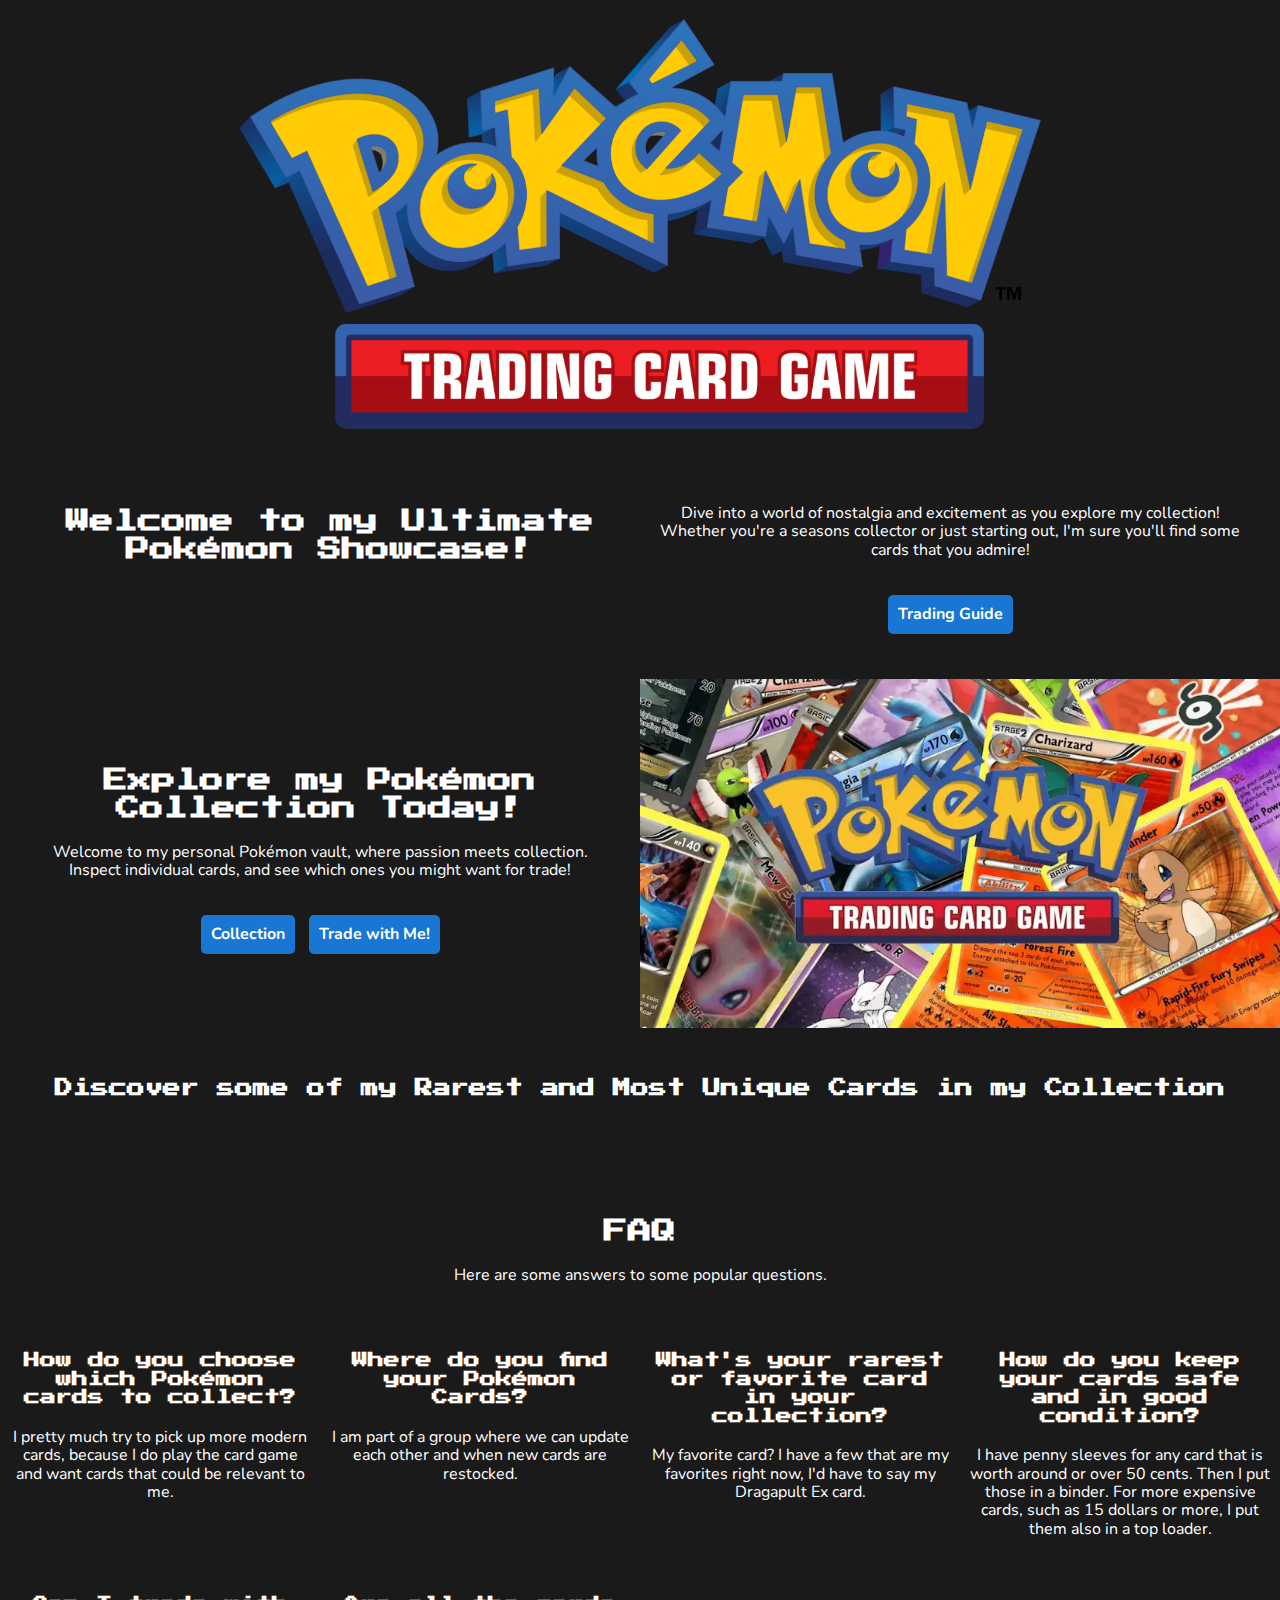
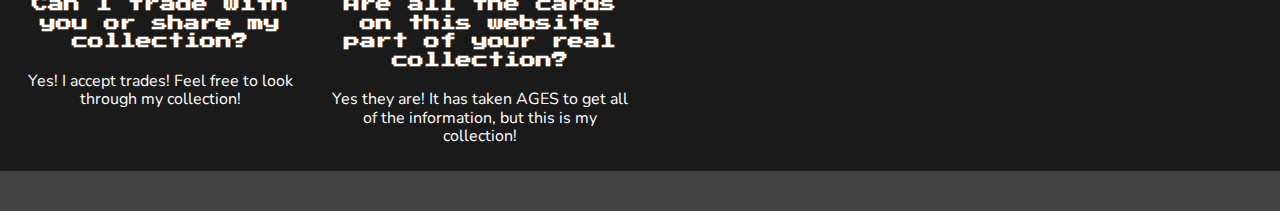
<file: index.html>
<!DOCTYPE html>
<html lang="en">
<head>
    <meta charset="UTF-8">
    <meta name="viewport" content="width=device-width, initial-scale=1.0">
    <meta name="author" content="Keith Eberhard">
    <meta name="description" content="Explore Keith's Pokemon card collection, featuring rare cards, trading opportunities, and a comprehensive trading guide for Pokemon TCG enthusiasts.">
    <script type="module" src="scripts/homepage.js"></script>
    <title>Pokemon Card Collection | Home | Keith Eberhard</title>
    <link rel="stylesheet" href="styles/normalize.css">
    <link rel="stylesheet" href="styles/small.css">
    <link rel="stylesheet" href="styles/larger.css">
    <link rel="preconnect" href="https://fonts.googleapis.com">
    <link rel="preconnect" href="https://fonts.gstatic.com" crossorigin>
    <link href="https://fonts.googleapis.com/css2?family=Nunito:ital,wght@0,200..1000;1,200..1000&family=Press+Start+2P&display=swap" rel="stylesheet">
    <link rel="icon" href="favicon.ico">
    <meta property="og:title" content="Pokemon Card Collection | Home | Keith Eberhard">
    <meta property="og:type" content="website">
    <meta property="og:image" content="https://stratoverus.github.io/pokecards/images/pokemon.webp">
    <meta property="og:url" content="https://stratoverus.github.io/pokecards/index.html">
</head>
<body>
    <header id="start-header">
    </header>
    <main>
        <img src="images/pokemontcg.png" alt="Pokemon TCG" class="hero">
        <div class="hero-text">
            <div>
                <h2>Welcome to my Ultimate Pokémon Showcase!</h2>
            </div>
            <div>
                <p>Dive into a world of nostalgia and excitement as you explore my collection! Whether you're a seasons collector or just starting out, I'm sure you'll find some cards that you admire!</p>
                <a href="trading-guide.html" class="button">Trading Guide</a>
            </div>
        </div>
        <div class="explore-text">
            <div class="explore-details">
                <h2>Explore my Pokémon Collection Today!</h2>
                <p>Welcome to my personal Pokémon vault, where passion meets collection. Inspect individual cards, and see which ones you might want for trade!</p>
                <a href="collection.html" class="button">Collection</a>
                <a href="trade.html" class="button">Trade with Me!</a>
            </div>
            <img src="images/pokemon.webp" alt="More Pokemon TCG">
        </div>
        <div>
            <h2 class="gallery-heading">Discover some of my Rarest and Most Unique Cards in my Collection</h2>
            <div class="homepage-gallery">
                <!--Will display cards here, and will use modal's.-->

                <!--Modal will be here-->
                <div id="card-modal" class="modal">
                    <div class="modal-content">
                        <span class="close">&times;</span>
                        <div class="modal-image">
                            <img id="modal-img" src="images/Pokemon-TCG-Back.webp" alt="Card Image">
                        </div>
                        <div class="modal-details">
                            <h3 id="modal-title"></h3>
                            <p><strong>Set:</strong> <span id="modal-set"></span></p>
                            <p><strong>Rarity:</strong> <span id="modal-rarity"></span></p>
                            <p><strong>Variant:</strong> <span id="modal-variant"></span></p>
                            <p><strong>Quantity:</strong> <span id="modal-quantity"></span></p>
                            <p><strong>Price:</strong> <span id="modal-price"></span></p>
                        </div>
                    </div>
                </div>
            </div>
        </div>
        <div>
            <div class="faq-head">
                <h2>FAQ</h2>
                <p>Here are some answers to some popular questions.</p>
            </div>
            <div class="faq">
                <div class="faq-item">
                    <h4>How do you choose which Pokémon cards to collect?</h4>
                    <p>I pretty much try to pick up more modern cards, because I do play the card game and want cards that could be relevant to me.</p>
                </div>
                <div class="faq-item">
                    <h4>Where do you find your Pokémon Cards?</h4>
                    <p>I am part of a group where we can update each other and when new cards are restocked.</p>
                </div>
                <div class="faq-item">
                    <h4>What's your rarest or favorite card in your collection?</h4>
                    <p>My favorite card? I have a few that are my favorites right now, I'd have to say my Dragapult Ex card.</p>
                </div>
                <div class="faq-item">
                    <h4>How do you keep your cards safe and in good condition?</h4>
                    <p>I have penny sleeves for any card that is worth around or over 50 cents. Then I put those in a binder. For more expensive cards, such as 15 dollars or more, I put them also in a top loader.</p>
                </div>
                <div class="faq-item">
                    <h4>Can I trade with you or share my collection?</h4>
                    <p>Yes! I accept trades! Feel free to look through my collection!</p>
                </div>
                <div class="faq-item">
                    <h4>Are all the cards on this website part of your real collection?</h4>
                    <p>Yes they are! It has taken AGES to get all of the information, but this is my collection!</p>
                </div>
            </div>
        </div>
    </main>
    <footer id="end-footer">
    </footer>
</body>
</html>
</file>
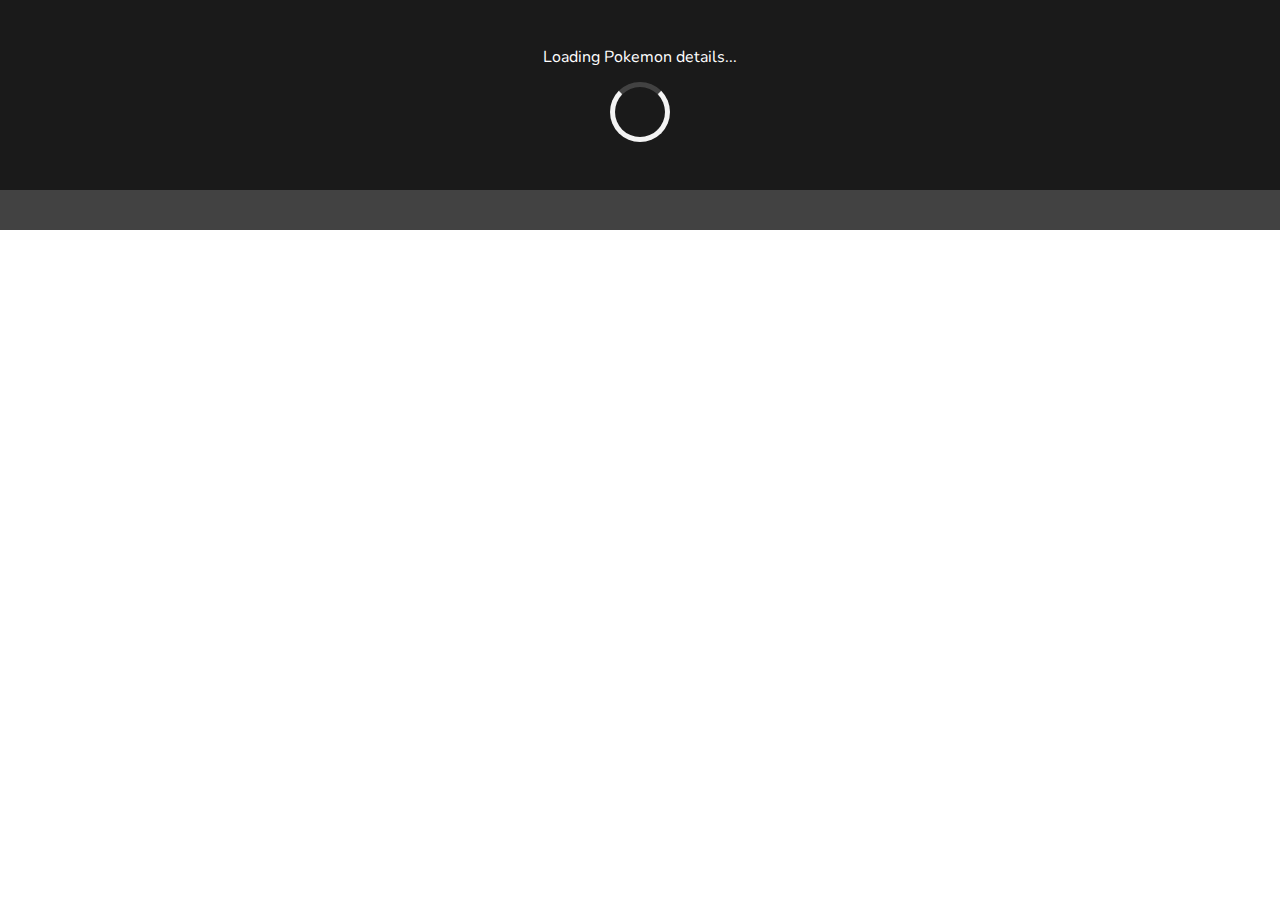
<file: pokemon/index.html>
<!DOCTYPE html>
<html lang="en">
<head>
    <meta charset="UTF-8">
    <meta name="viewport" content="width=device-width, initial-scale=1.0">
    <meta name="author" content="Keith Eberhard">
    <meta name="description" content="">
    <script src="../scripts/individualPokemon.js" type="module"></script>
    <title>Pokemon Card Collection | Pokemon Details | Keith Eberhard</title>
    <link rel="stylesheet" href="../styles/normalize.css">
    <link rel="stylesheet" href="../styles/small.css">
    <link rel="stylesheet" href="../styles/larger.css">
    <link rel="preconnect" href="https://fonts.googleapis.com">
    <link rel="preconnect" href="https://fonts.gstatic.com" crossorigin>
    <link href="https://fonts.googleapis.com/css2?family=Nunito:ital,wght@0,200..1000;1,200..1000&family=Press+Start+2P&display=swap" rel="stylesheet">
    <link rel="icon" href="../favicon.ico">
    <meta property="og:title" content="Pokemon Card Collection | Pokemon Details | Keith Eberhard">
    <meta property="og:type" content="website">
    <meta property="og:image" content="https://stratoverus.github.io/pokecards/images/pokemon.webp">
    <meta property="og:url" content="https://stratoverus.github.io/pokecards/pokemon.html">
</head>
<body>
    <header id="start-header">
    </header>
    <div id="card-modal" class="modal" style="display:none;">
        <div class="modal-content">
            <span class="close">&times;</span>
            <div class="modal-image">
                <img id="modal-img" src="../images/Pokemon-TCG-Back.webp" alt="Card Image">
            </div>
        </div>
    </div>
    <main>
        <section class="pokemon-template">
            <div id="loading-state">
                <p>Loading Pokemon details...</p>
                <div class="loading-spinner"></div>
            </div>
            <div id="error-state" style="display: none;">
                <h2>Pokemon Not Found</h2>
                <p>Sorry, we couldn't find the Pokemon you're looking for.</p>
                <a href="../pokemon.html" class="button">Return to Pokemon List</a>
            </div>
        </section>
    </main>
    <footer id="end-footer">
    </footer>
</body>
</html>
</file>
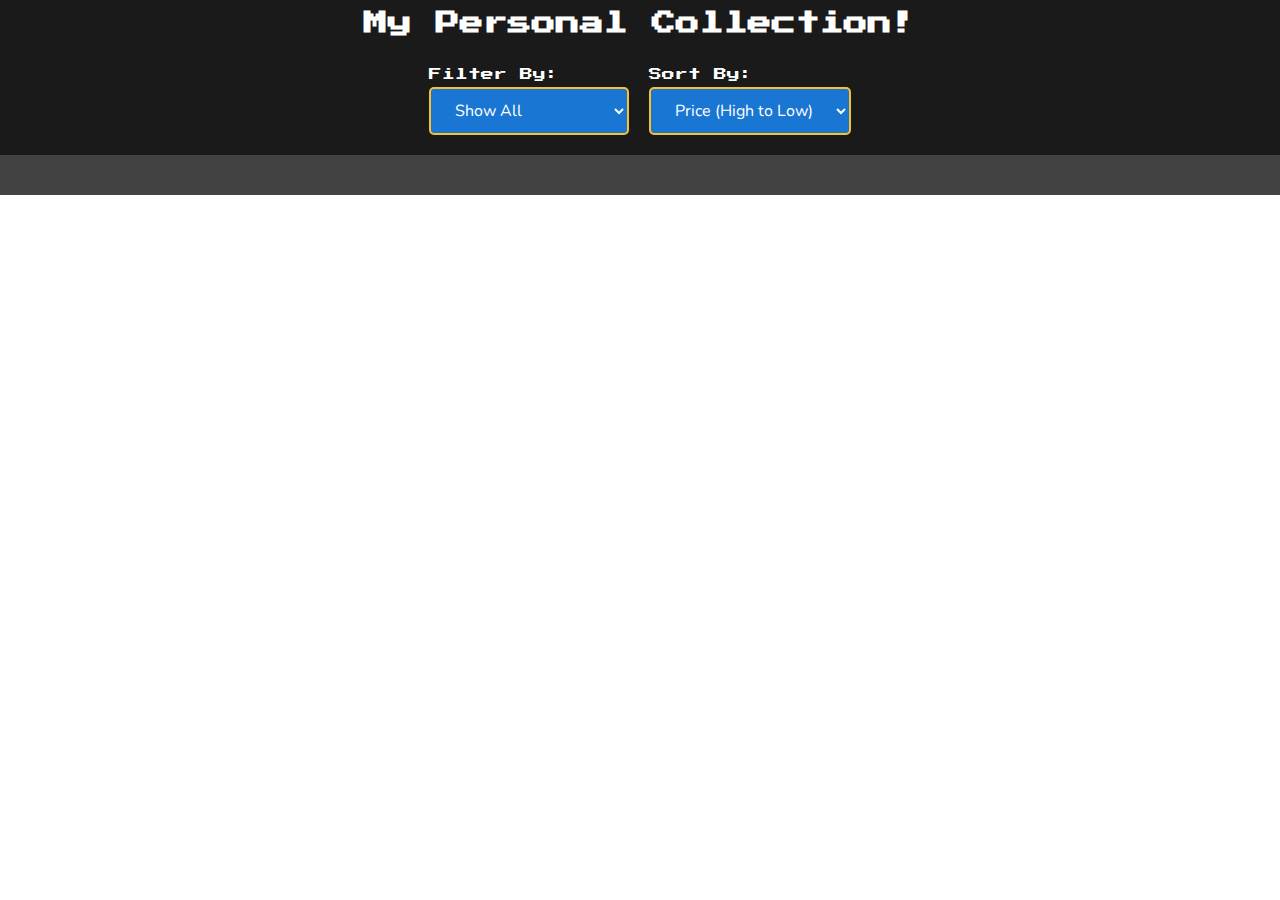
<file: collection.html>
<!DOCTYPE html>
<html lang="en">
<head>
    <meta charset="UTF-8">
    <meta name="viewport" content="width=device-width, initial-scale=1.0">
    <meta name="author" content="Keith Eberhard">
    <meta name="description" content="Browse through Keith's extensive Pokemon card collection. View card details, rarities, and find potential trading opportunities.">
    <script type="module" src="scripts/collection.js"></script>
    <title>Pokemon Card Collection | My Collection | Keith Eberhard</title>
    <link rel="stylesheet" href="styles/normalize.css">
    <link rel="stylesheet" href="styles/small.css">
    <link rel="stylesheet" href="styles/larger.css">
    <link rel="preconnect" href="https://fonts.googleapis.com">
    <link rel="preconnect" href="https://fonts.gstatic.com" crossorigin>
    <link href="https://fonts.googleapis.com/css2?family=Nunito:ital,wght@0,200..1000;1,200..1000&family=Press+Start+2P&display=swap" rel="stylesheet">
    <link rel="icon" href="favicon.ico">
    <meta property="og:title" content="Pokemon Card Collection | My Collection | Keith Eberhard">
    <meta property="og:type" content="website">
    <meta property="og:image" content="https://stratoverus.github.io/pokecards/images/pokemon.webp">
    <meta property="og:url" content="https://stratoverus.github.io/pokecards/collection.html">
</head>
<body>
    <header id="start-header">
    </header>
    <main>
        <h1 class="collection-heading">My Personal Collection!</h1>
        <section class="filter-controls">
            <div class="filter-group">
                <label for="filterSelect">Filter By:</label>
                <select id="filterSelect" class="filter-dropdown">
                    <option value="all">Show All</option>
                    <option value="duplicates">Show Duplicates</option>
                    <option value="expensive">Over $5</option>
                </select>
            </div>
            <div class="filter-group">
                <label for="sortSelect">Sort By:</label>
                <select id="sortSelect" class="filter-dropdown">
                    <option value="price-high">Price (High to Low)</option>
                    <option value="price-low">Price (Low to High)</option>
                    <option value="set-name">Set Name (A-Z)</option>
                    <option value="name">Card Name (A-Z)</option>
                </select>
            </div>
        </section>
        <div class="collection-gallery">
            <!-- Cards will be loaded here -->
        </div>
        <div id="card-modal" class="modal">
            <div class="modal-content">
                <span class="close">&times;</span>
                <div class="modal-image">
                    <img id="modal-img" src="images/Pokemon-TCG-Back.webp" alt="Card Image">
                </div>
                <div class="modal-details">
                    <h3 id="modal-title"></h3>
                    <p><strong>Set:</strong> <span id="modal-set"></span></p>
                    <p><strong>Rarity:</strong> <span id="modal-rarity"></span></p>
                    <p><strong>Variant:</strong> <span id="modal-variant"></span></p>
                    <p><strong>Quantity:</strong> <span id="modal-quantity"></span></p>
                    <p><strong>Price:</strong> <span id="modal-price"></span></p>
                </div>
            </div>
        </div>
    </main>
    <footer id="end-footer">
    </footer>
</body>
</html>
</file>
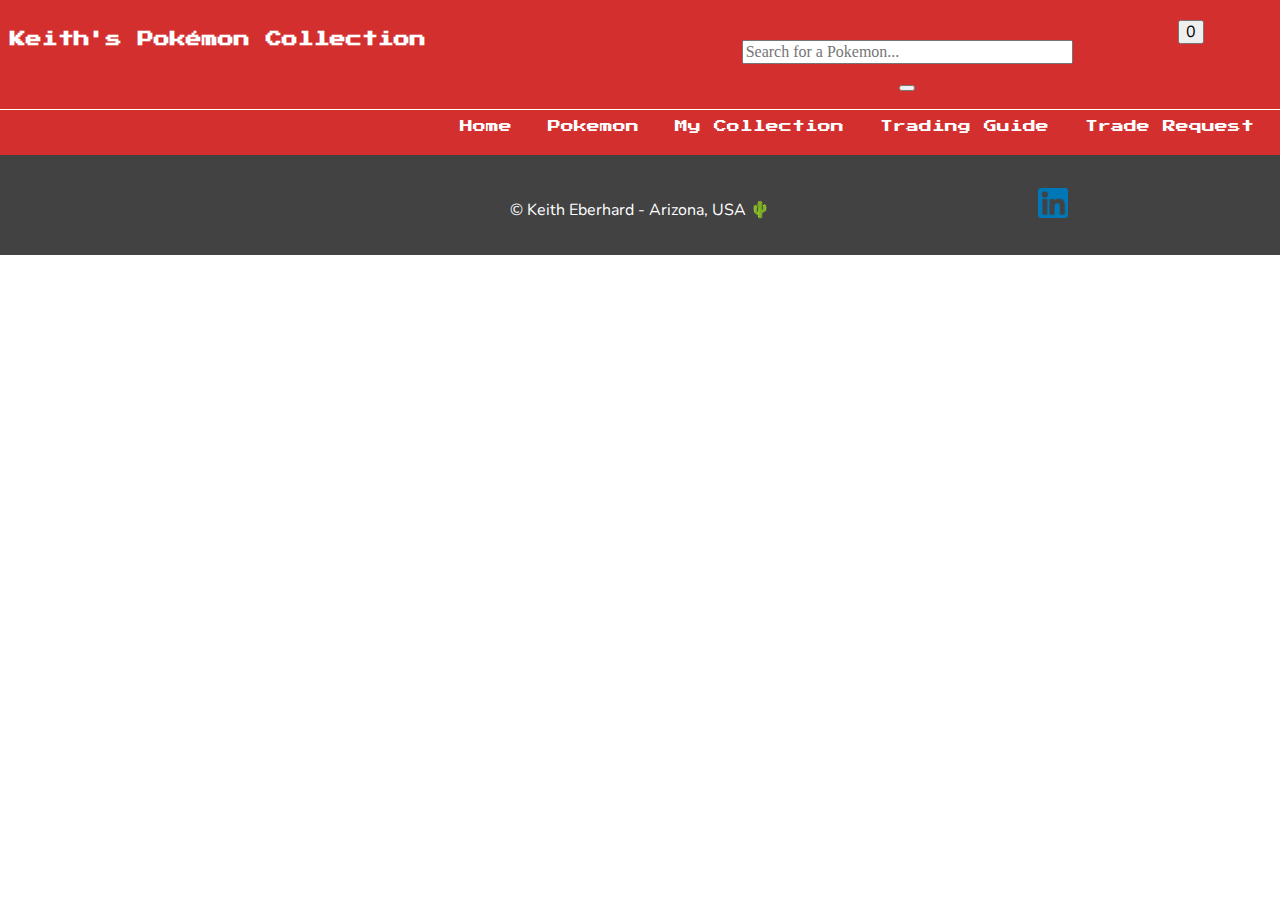
<file: pokemon.html>
<!DOCTYPE html>
<html lang="en">
<head>
    <meta charset="UTF-8">
    <meta name="viewport" content="width=device-width, initial-scale=1.0">
    <meta name="author" content="Keith Eberhard">
    <meta name="description" content="Details about specific Pokemon cards in Keith's collection. View card information, stats, and trading availability.">
    <script src="scripts/pokemonPage.js" type="module"></script>
    <title>Pokemon Card Collection | Card Details | Keith Eberhard</title>
    <link rel="stylesheet" href="styles/normalize.css">
    <link rel="stylesheet" href="styles/small.css">
    <link rel="stylesheet" href="styles/larger.css">
    <link rel="preconnect" href="https://fonts.googleapis.com">
    <link rel="preconnect" href="https://fonts.gstatic.com" crossorigin>
    <link href="https://fonts.googleapis.com/css2?family=Nunito:ital,wght@0,200..1000;1,200..1000&family=Press+Start+2P&display=swap" rel="stylesheet">
    <link rel="icon" href="favicon.ico">
    <meta property="og:title" content="Pokemon Card Collection | Card Details | Keith Eberhard">
    <meta property="og:type" content="website">
    <meta property="og:image" content="https://stratoverus.github.io/pokecards/images/pokemon.webp">
    <meta property="og:url" content="https://stratoverus.github.io/pokecards/pokemon.html">
</head>
<body>
    <header id="start-header">
    </header>
    <main>

    </main>
    <footer id="end-footer">
    </footer>
</body>
</html>
</file>
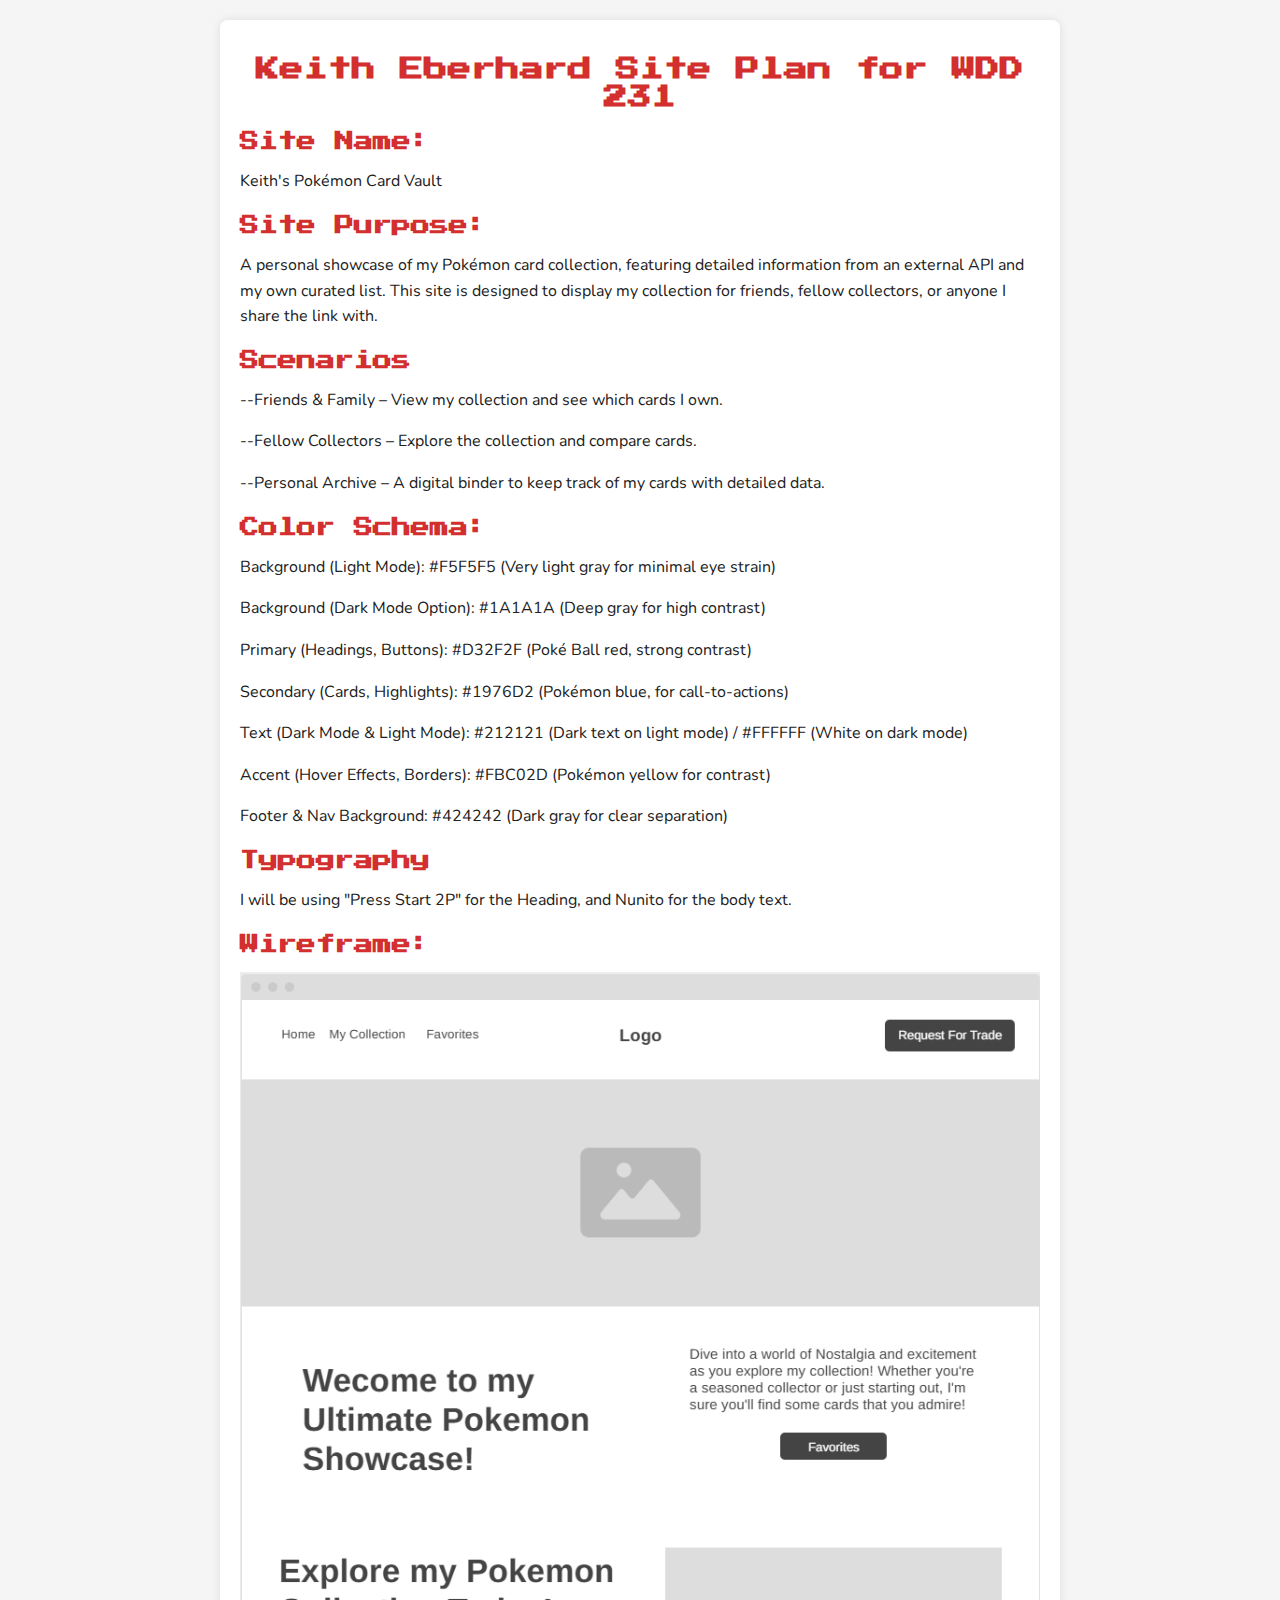
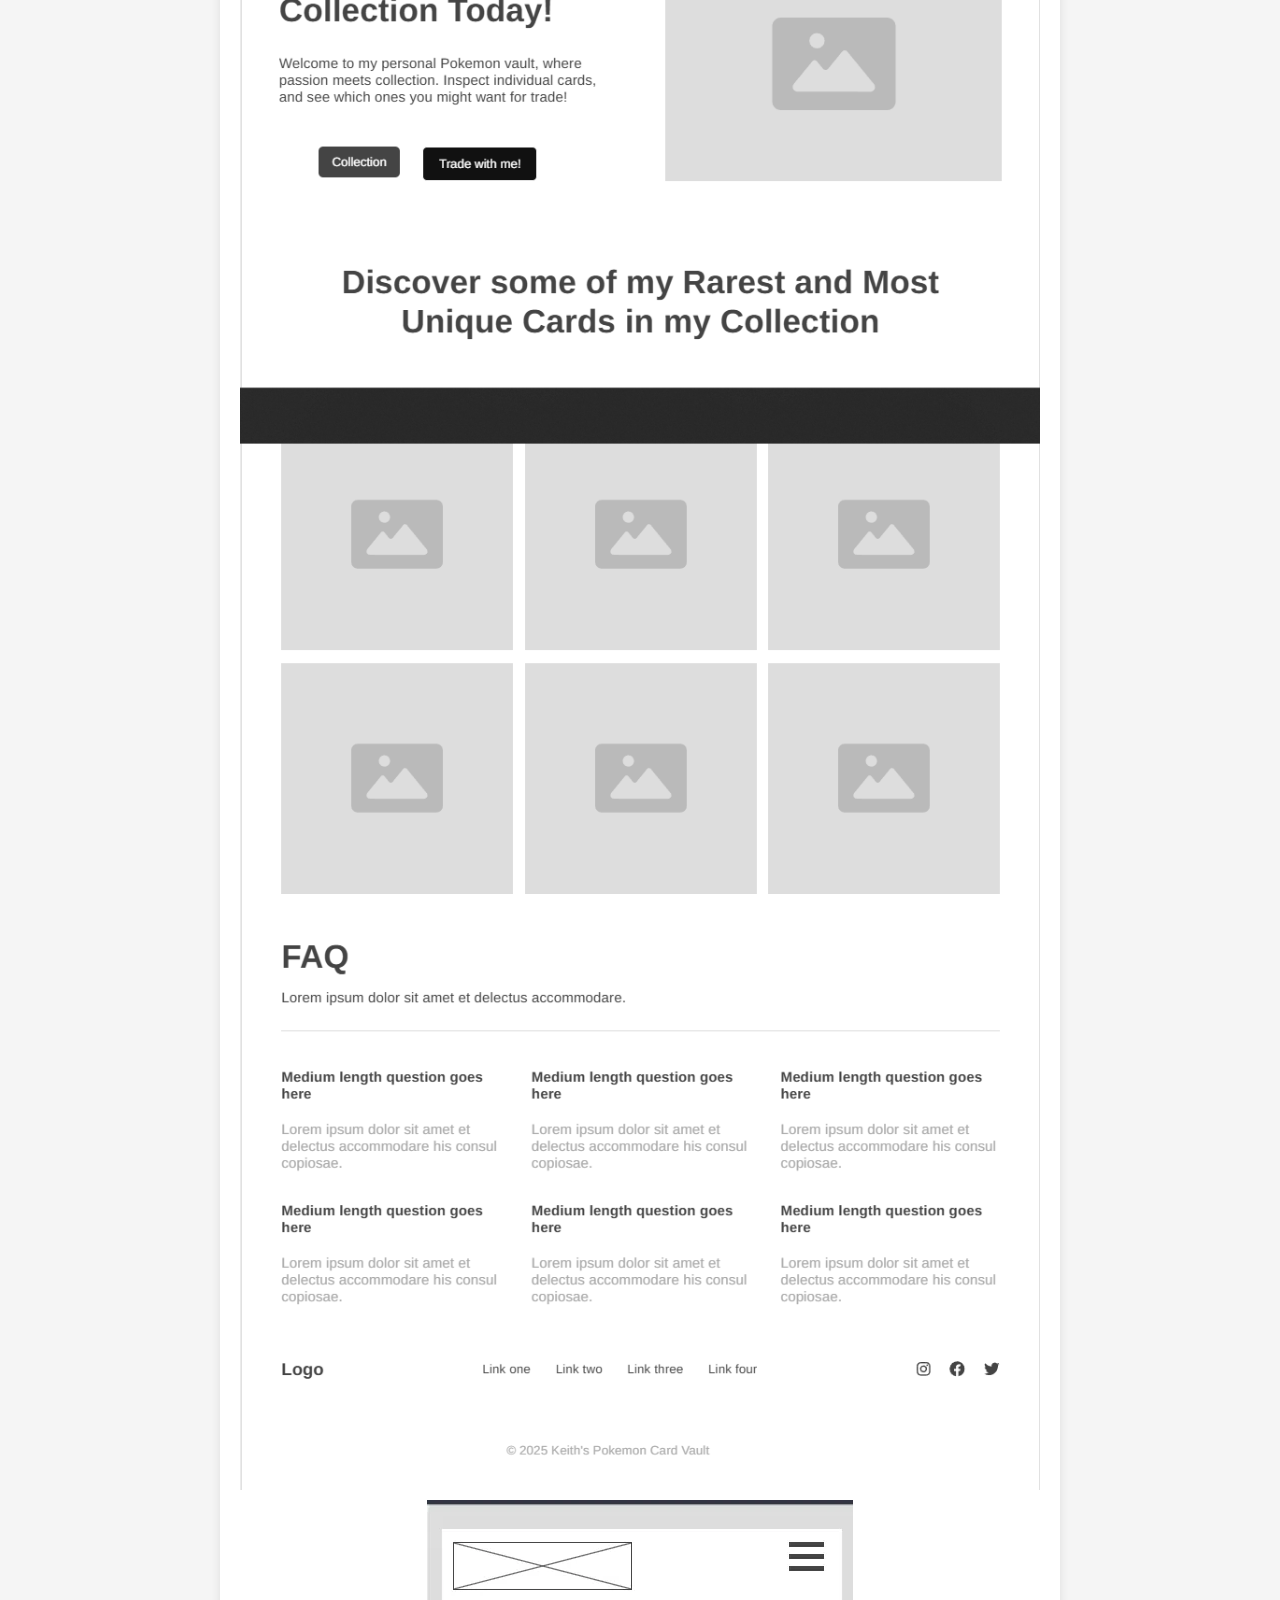
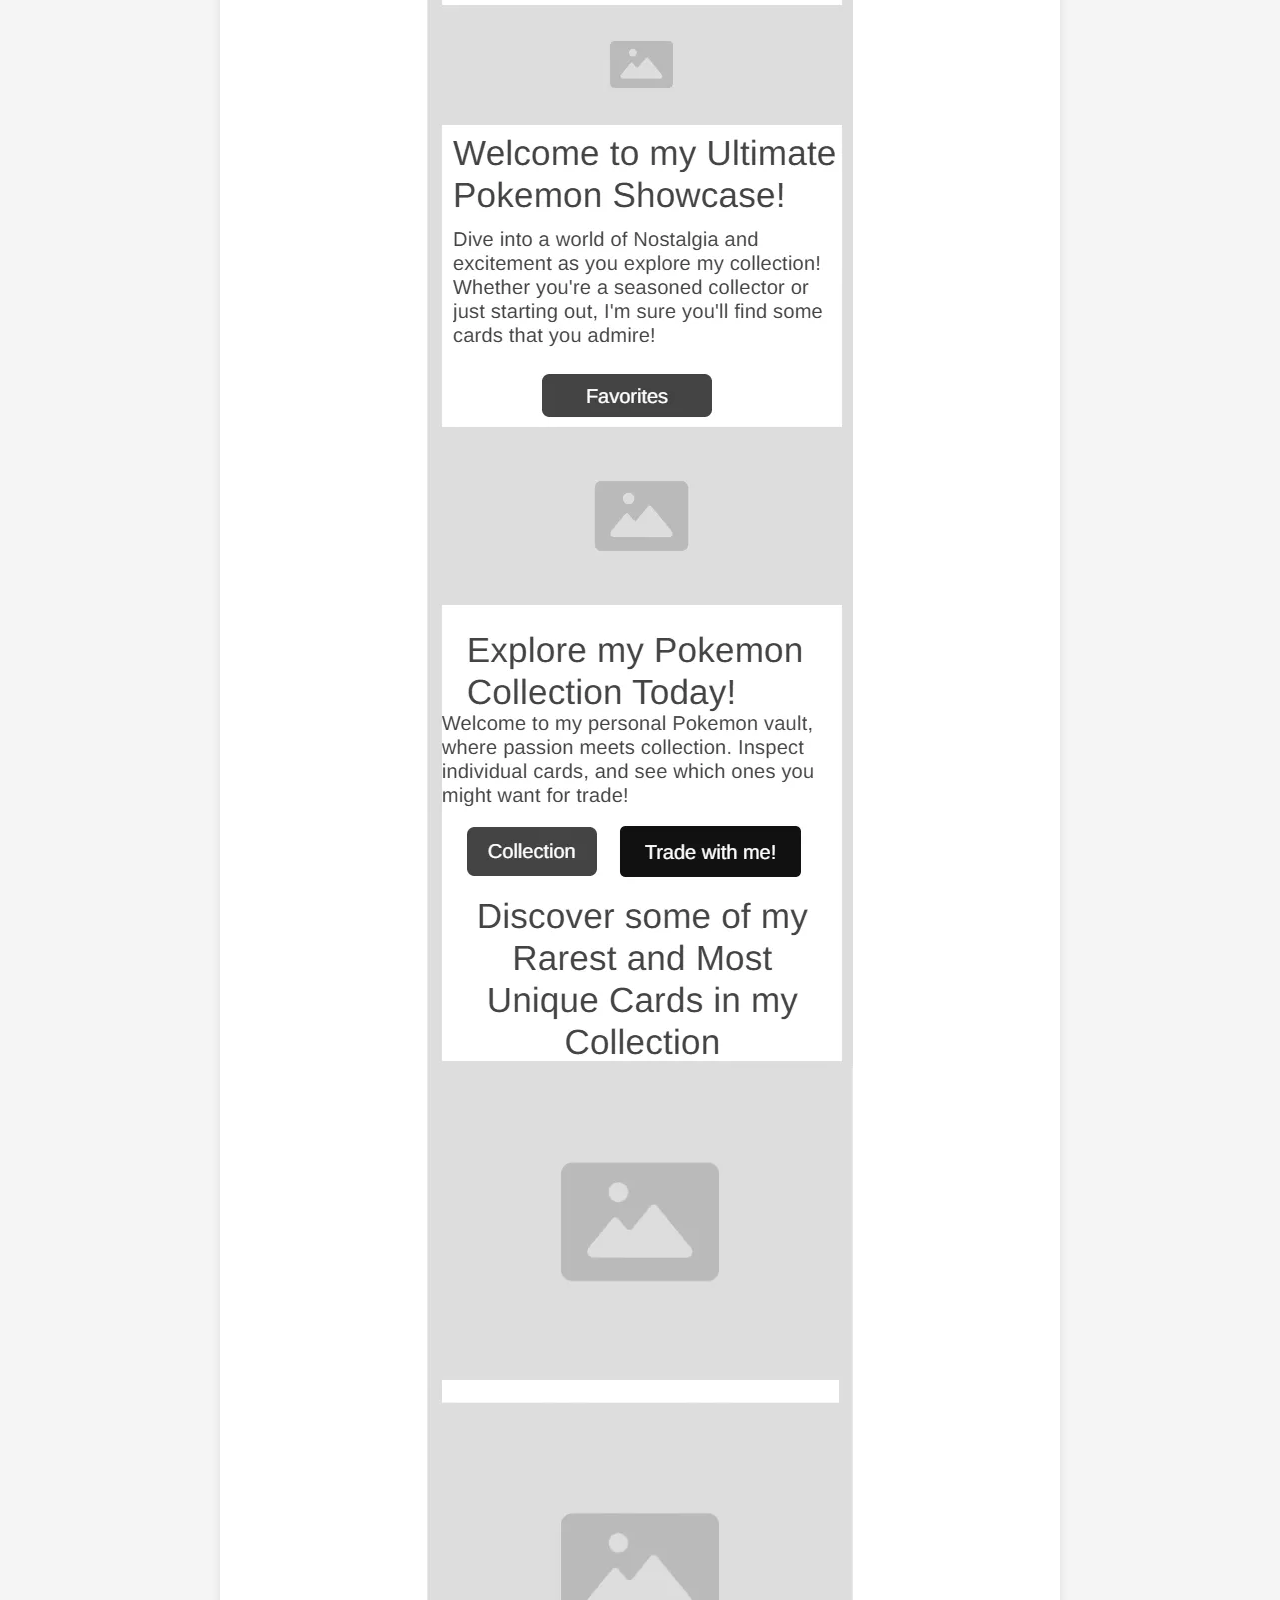
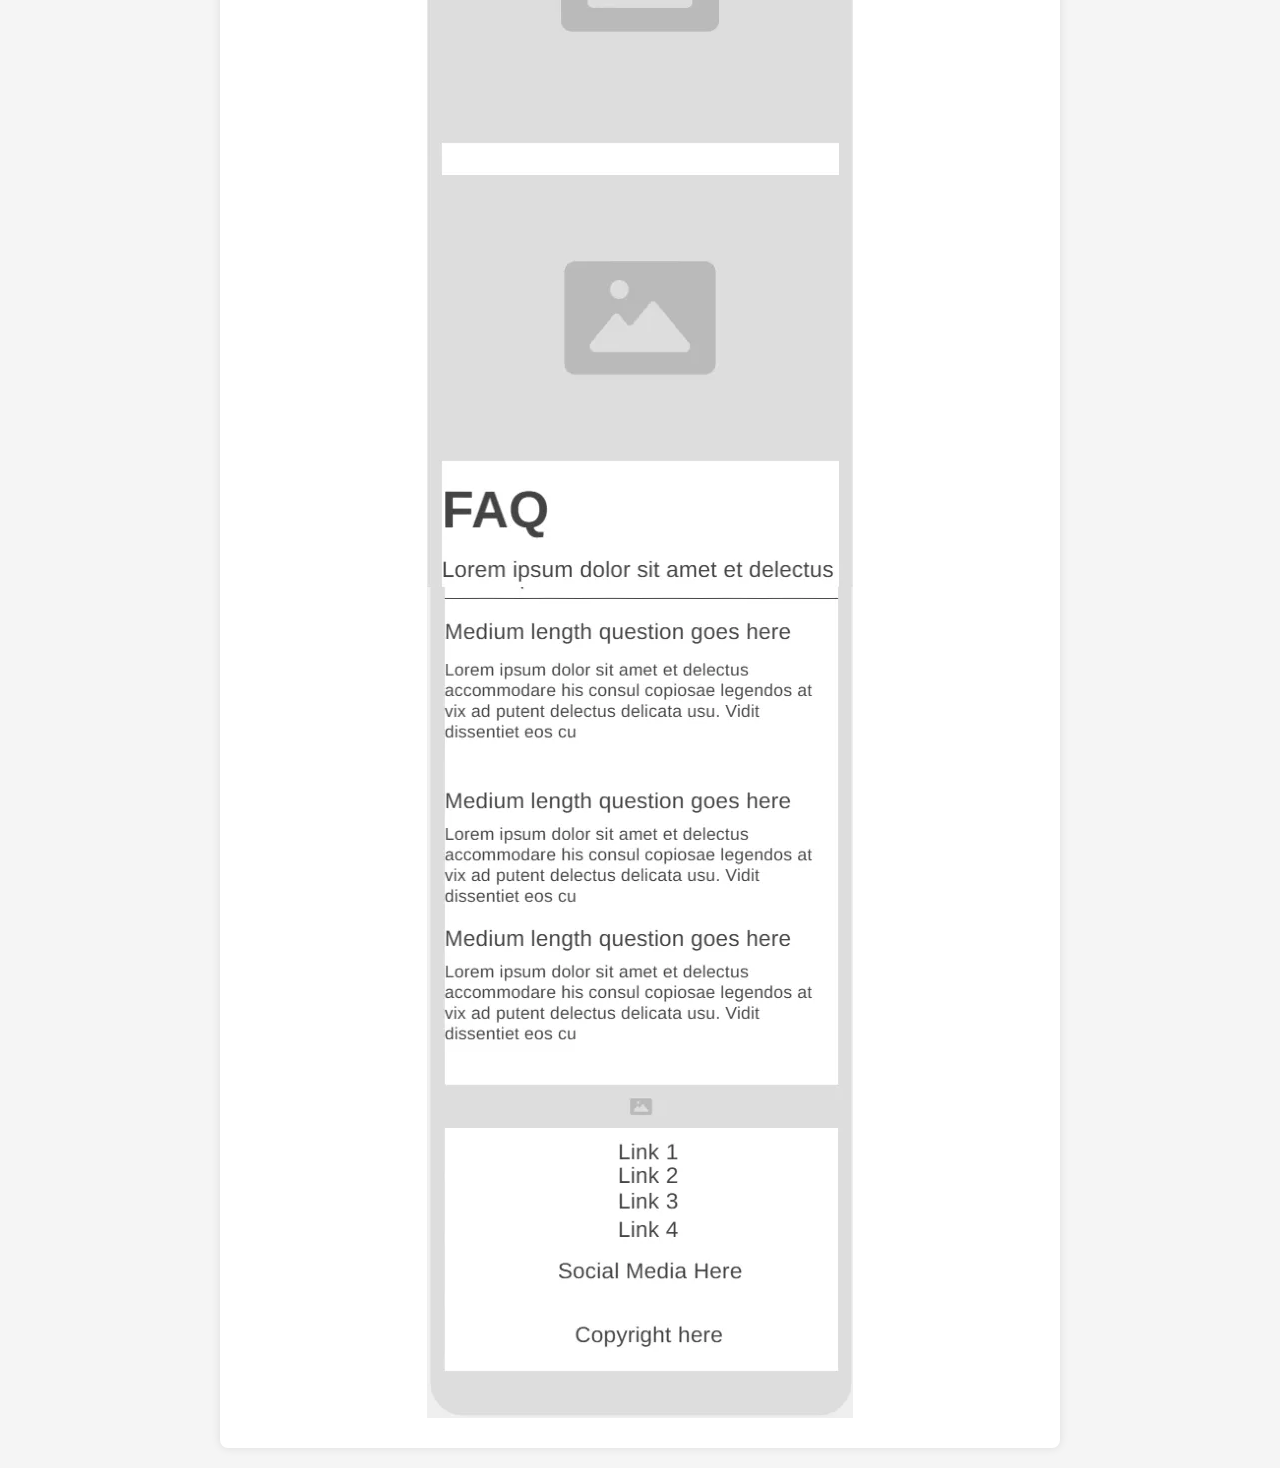
<file: siteplan.html>
<!DOCTYPE html>
<html lang="en">
<head>
    <meta charset="UTF-8">
    <meta name="viewport" content="width=device-width, initial-scale=1.0">
    <meta name="description" content="Join page for Apache Junction Chamber of Commerce">
    <meta name="author" content="Keith Eberhard">
    <title>Keith Eberhard WDD 231 - Final Site Plan</title>
    <link rel="stylesheet" href="styles/normalize.css">
    <link rel="stylesheet" href="styles/siteplan.css">
    <link rel="preconnect" href="https://fonts.googleapis.com">
    <link rel="preconnect" href="https://fonts.gstatic.com" crossorigin>
    <link href="https://fonts.googleapis.com/css2?family=Nunito:ital,wght@0,200..1000;1,200..1000&family=Press+Start+2P&display=swap" rel="stylesheet">
</head>
<body>
    <main>
        <h1>Keith Eberhard Site Plan for WDD 231</h1>
        <h2>Site Name:</h2>
        <p>Keith's Pokémon Card Vault</p>
        <h2>Site Purpose:</h2>
        <p>A personal showcase of my Pokémon card collection, featuring detailed information from an external API and my own curated list. This site is designed to display my collection for friends, fellow collectors, or anyone I share the link with.</p>
        <h2>Scenarios</h2>
        <p>--Friends & Family – View my collection and see which cards I own.</p>
        <p>--Fellow Collectors – Explore the collection and compare cards.</p>
        <p>--Personal Archive – A digital binder to keep track of my cards with detailed data.</p>
        <h2>Color Schema:</h2>
        <p>Background (Light Mode): #F5F5F5 (Very light gray for minimal eye strain)</p>
        <p>Background (Dark Mode Option): #1A1A1A (Deep gray for high contrast)</p>
        <p>Primary (Headings, Buttons): #D32F2F (Poké Ball red, strong contrast)</p>
        <p>Secondary (Cards, Highlights): #1976D2 (Pokémon blue, for call-to-actions)</p>
        <p>Text (Dark Mode & Light Mode): #212121 (Dark text on light mode) / #FFFFFF (White on dark mode)</p>
        <p>Accent (Hover Effects, Borders): #FBC02D (Pokémon yellow for contrast)</p>
        <p>Footer & Nav Background: #424242 (Dark gray for clear separation)</p>            
        <h2>Typography</h2>
        <p>I will be using "Press Start 2P" for the Heading, and Nunito for the body text.</p>
        <h2>Wireframe:</h2>
        <img src="images/home-desktop-wireframe.png" alt="Desktop Wireframe">
        <img src="images/mobile-wireframe.webp" alt="Mobile Wireframe">
    </main>
</body>
</html>
</file>
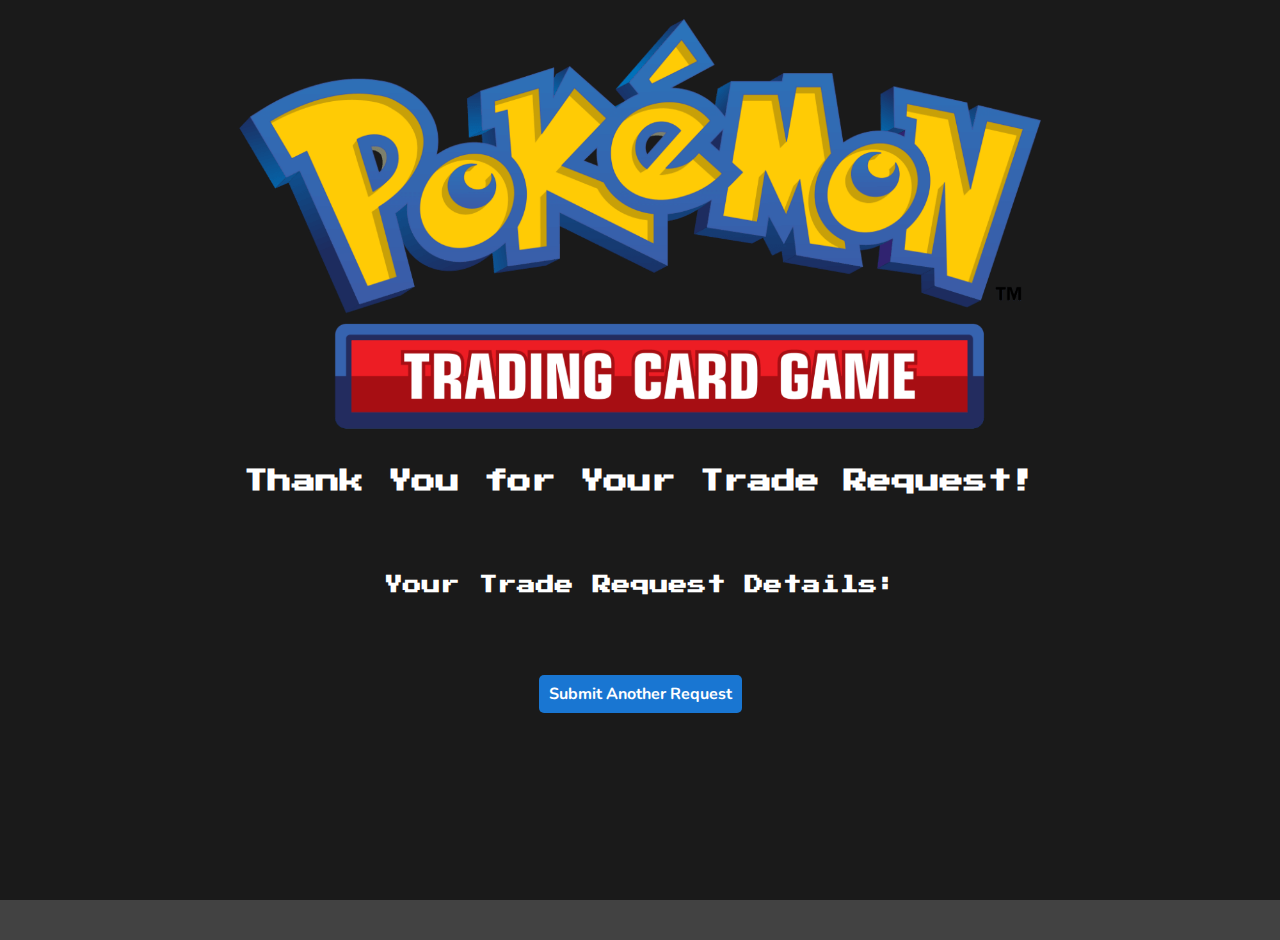
<file: thankyou.html>
<!DOCTYPE html>
<html lang="en">
<head>
    <meta charset="UTF-8">
    <meta name="viewport" content="width=device-width, initial-scale=1.0">
    <meta name="author" content="Keith Eberhard">
    <meta name="description" content="Course Final for Wdd231 - Keith Eberhard">
    <script src="scripts/thankyou.js" defer></script>
    <title>Final Project Thank You Page - Keith Eberhard</title>
    <link rel="stylesheet" href="styles/normalize.css">
    <link rel="stylesheet" href="styles/small.css">
    <link rel="stylesheet" href="styles/larger.css">
    <link rel="preconnect" href="https://fonts.googleapis.com">
    <link rel="preconnect" href="https://fonts.gstatic.com" crossorigin>
    <link href="https://fonts.googleapis.com/css2?family=Nunito:ital,wght@0,200..1000;1,200..1000&family=Press+Start+2P&display=swap" rel="stylesheet">
    <link rel="icon" href="favicon.ico">
    <meta property="og:title" content="Final Project Thank You Page - Keith Eberhard">
    <meta property="og:type" content="website">
    <meta property="og:image" content="https://stratoverus.github.io/wdd231/project/images/pokemon.webp">
    <meta property="og:url" content="https://stratoverus.github.io/wdd231/project/thankyou.html">
</head>
<body>
    <header id="start-header">
    </header>
    <main class="thankYou">
        <img src="images/pokemontcg.png" alt="Pokemon TCG" class="hero">
        <h2>Thank You for Your Trade Request!</h2>
        <div class="trade-summary">
            <h3>Your Trade Request Details:</h3>
            <div id="tradeSummary"></div>
        </div>
        <a href="trade.html" class="button">Submit Another Request</a>
    </main>
    <footer id="end-footer">
    </footer>
</body>
</html>
</file>
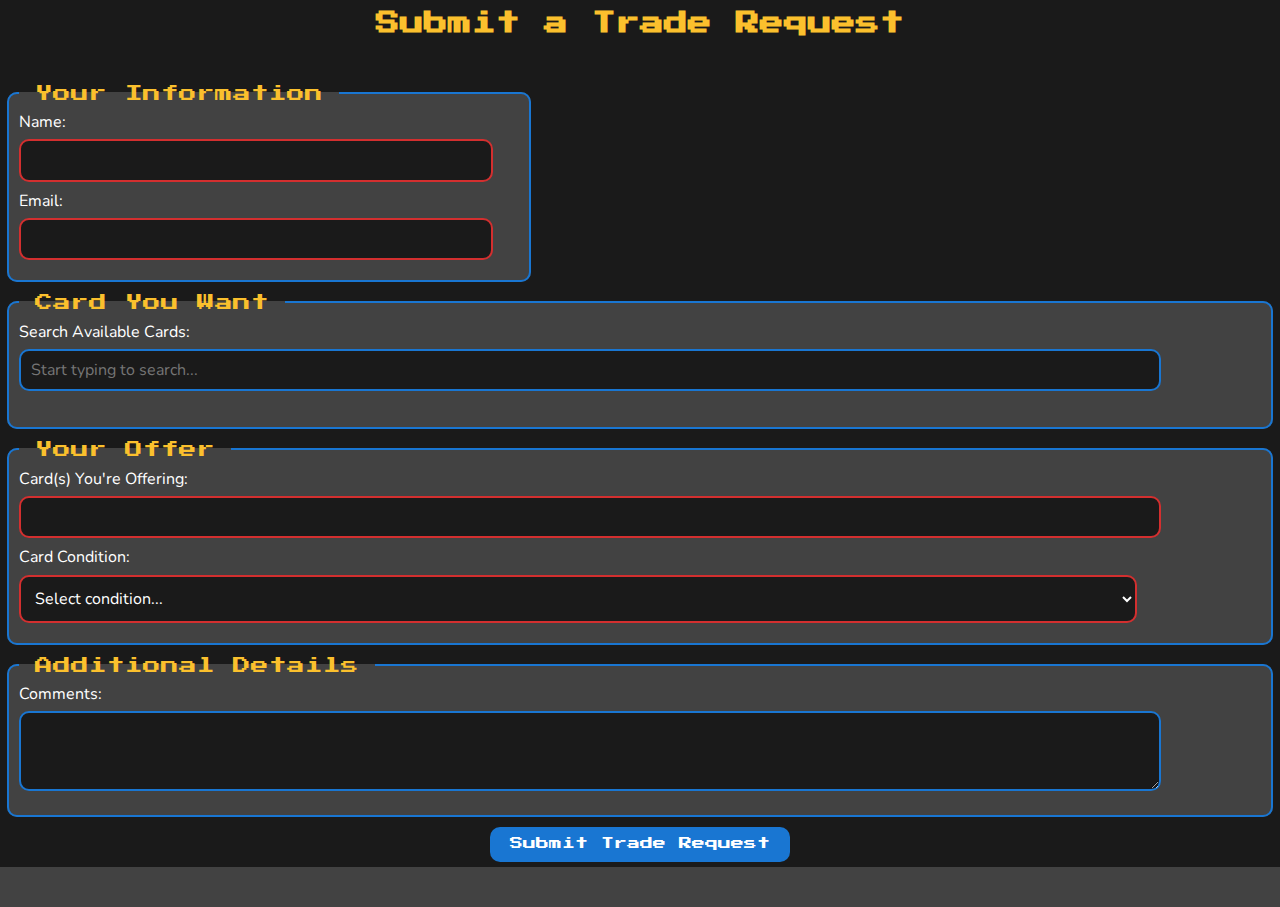
<file: trade.html>
<!DOCTYPE html>
<html lang="en">
<head>
    <meta charset="UTF-8">
    <meta name="viewport" content="width=device-width, initial-scale=1.0">
    <meta name="author" content="Keith Eberhard">
    <meta name="description" content="Submit a trade request for Pokemon cards. Browse available cards and make your offer for a fair trade.">
    <script src="scripts/trade.js" type="module"></script>
    <title>Pokemon Card Collection | Trade Request | Keith Eberhard</title>
    <link rel="stylesheet" href="styles/normalize.css">
    <link rel="stylesheet" href="styles/small.css">
    <link rel="stylesheet" href="styles/larger.css">
    <link rel="preconnect" href="https://fonts.googleapis.com">
    <link rel="preconnect" href="https://fonts.gstatic.com" crossorigin>
    <link href="https://fonts.googleapis.com/css2?family=Nunito:ital,wght@0,200..1000;1,200..1000&family=Press+Start+2P&display=swap" rel="stylesheet">
    <link rel="icon" href="favicon.ico">
    <link rel="stylesheet" href="https://cdnjs.cloudflare.com/ajax/libs/font-awesome/6.0.0/css/all.min.css">
    <meta property="og:title" content="Pokemon Card Collection | Trade Request | Keith Eberhard">
    <meta property="og:type" content="website">
    <meta property="og:image" content="https://stratoverus.github.io/pokecards/images/pokemon.webp">
    <meta property="og:url" content="https://stratoverus.github.io/pokecards/trade.html">
</head>
<body>
    <header id="start-header">
    </header>
    <main class="trade-form-container">
        <h2>Submit a Trade Request</h2>
        <form id="tradeForm" action="thankyou.html" onsubmit="handleTradeSubmit(event)">
            <fieldset id="nameEmail">
                <legend>Your Information</legend>
                <label for="name">Name:</label>
                <input type="text" id="name" name="name" required>
                <label for="email">Email:</label>
                <input type="email" id="email" name="email" required>
            </fieldset>
            <fieldset>
                <legend>Card You Want</legend>
                <label for="cardSearch">Search Available Cards:</label>
                <input type="text" id="cardSearch" name="cardSearch" placeholder="Start typing to search...">
                <div id="searchResults" class="search-results"></div>
                <div class="selected-cards" id="selectedCards">
                    <!--Having cards here as tags -->
                </div>
            </fieldset>
            <fieldset>
                <legend>Your Offer</legend>
                <label for="cardOffered">Card(s) You're Offering:</label>
                <input type="text" id="cardOffered" name="cardOffered" required>
                <label for="condition">Card Condition:</label>
                <select id="condition" name="condition" required>
                    <option value="">Select condition...</option>
                    <option value="mint">Mint</option>
                    <option value="near-mint">Near Mint</option>
                    <option value="excellent">Excellent</option>
                    <option value="good">Good</option>
                    <option value="played">Played</option>
                    <option value="mixed">Mixed</option>
                </select>
            </fieldset>
            <fieldset>
                <legend>Additional Details</legend>
                <label for="comments">Comments:</label>
                <textarea id="comments" name="comments" rows="3"></textarea>
            </fieldset>
            <button type="submit">Submit Trade Request</button>
        </form>
    </main>
    <footer id="end-footer">
    </footer>
</body>
</html>
</file>
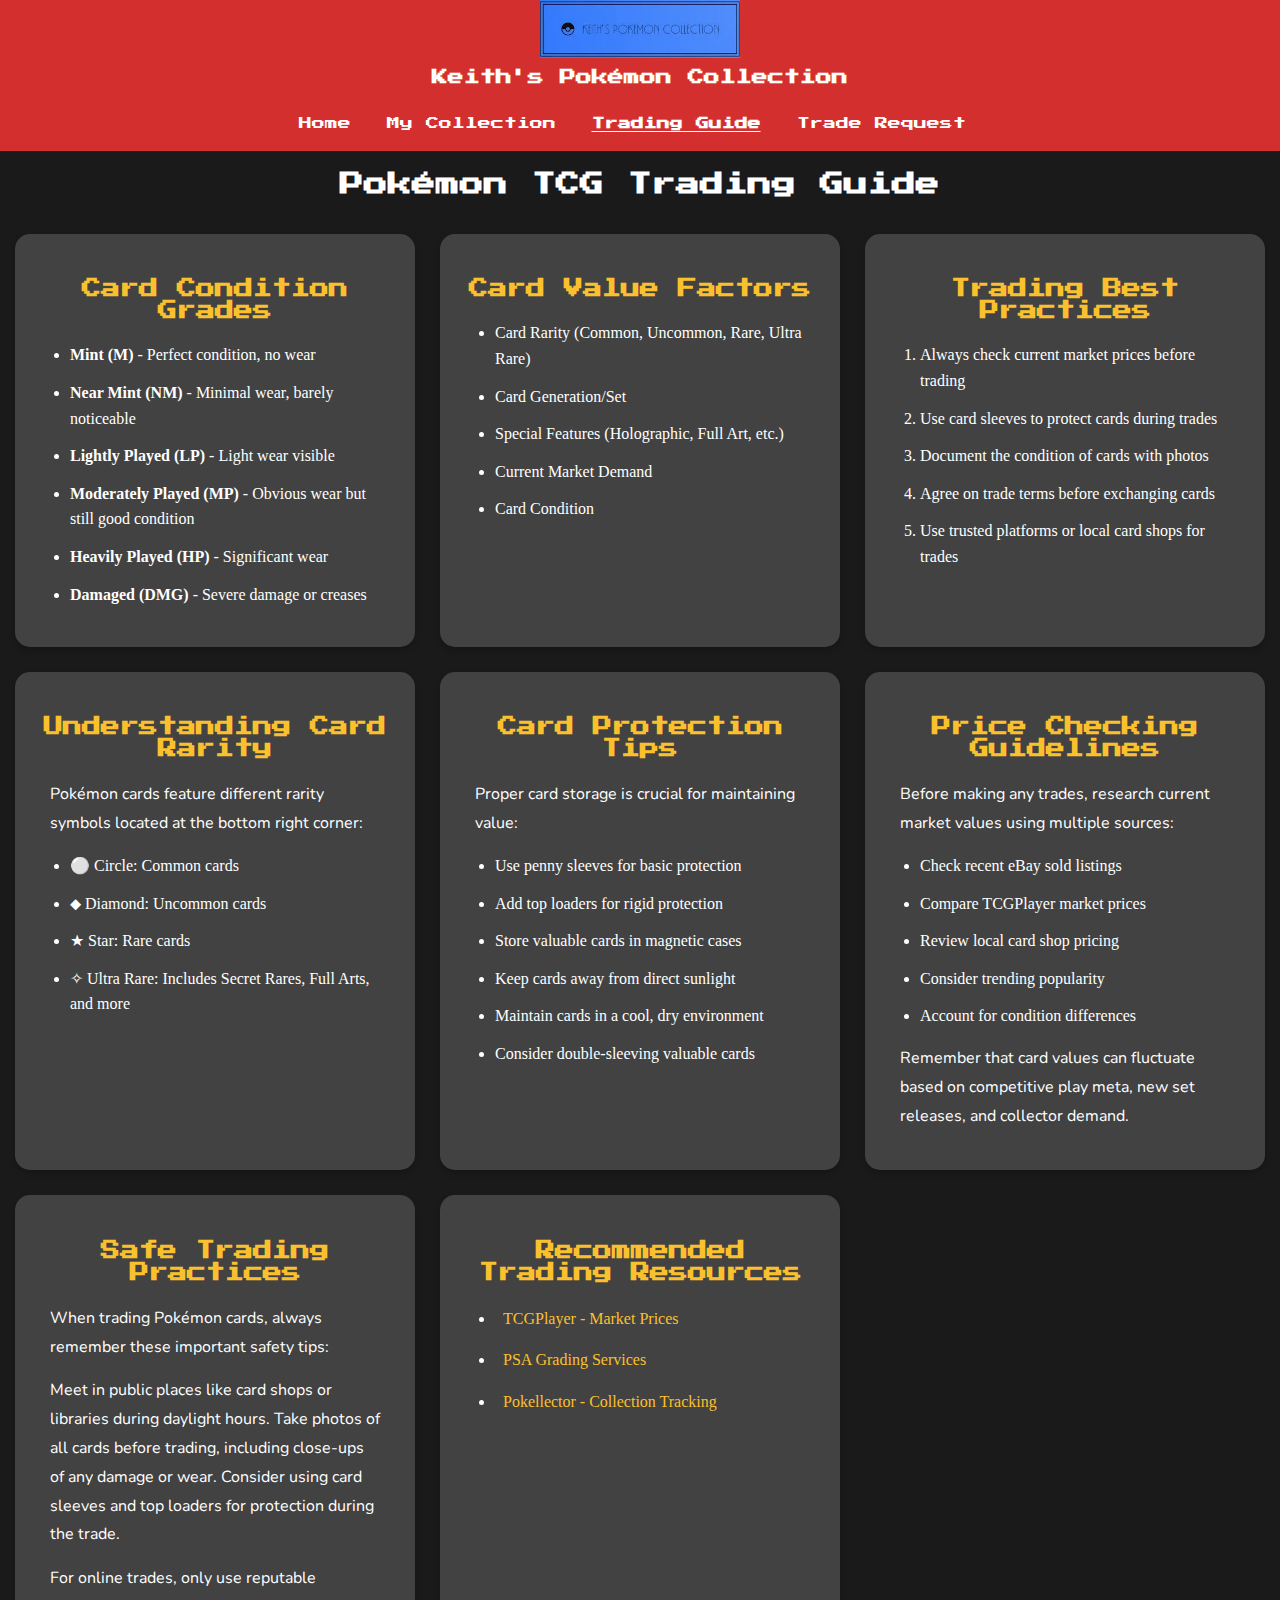
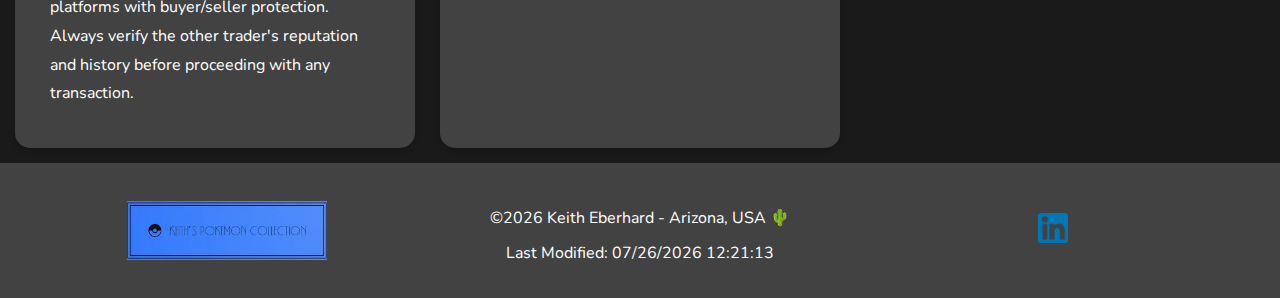
<file: trading-guide.html>
<!DOCTYPE html>
<html lang="en">
<head>
    <meta charset="UTF-8">
    <meta name="viewport" content="width=device-width, initial-scale=1.0">
    <meta name="author" content="Keith Eberhard">
    <meta name="description" content="Course Final for Wdd231 - Keith Eberhard">
    <script src="scripts/date.js" defer></script>
    <script src="scripts/navigation.js" defer></script>
    <title>Final Project Trading Guide Page - Keith Eberhard</title>
    <link rel="stylesheet" href="styles/normalize.css">
    <link rel="stylesheet" href="styles/small.css">
    <link rel="stylesheet" href="styles/larger.css">
    <link rel="preconnect" href="https://fonts.googleapis.com">
    <link rel="preconnect" href="https://fonts.gstatic.com" crossorigin>
    <link href="https://fonts.googleapis.com/css2?family=Nunito:ital,wght@0,200..1000;1,200..1000&family=Press+Start+2P&display=swap" rel="stylesheet">
    <link rel="icon" href="favicon.ico">
    <meta property="og:title" content="Final Project Trading Guide Page - Keith Eberhard">
    <meta property="og:type" content="website">
    <meta property="og:image" content="https://stratoverus.github.io/wdd231/project/images/pokemon.webp">
    <meta property="og:url" content="https://stratoverus.github.io/wdd231/project/trading-guide.html">
</head>
<body>
    <header>
        <img src="images/logo.webp" alt="logo">
        <h1>Keith's Pokémon Collection</h1>
        <div>
            <a id="menu" href="#" aria-label="Toggle navigation menu"></a>
            <nav class="navigation">
                <a href="index.html" id="home">Home</a>
                <a href="collection.html" id="collection">My Collection</a>
                <a href="trading-guide.html" id="trading-guide">Trading Guide</a>
                <a href="trade.html" id="trade">Trade Request</a>
            </nav>
        </div>
    </header>
    <main>
        <h2 class="guide-heading">Pokémon TCG Trading Guide</h2>
        <div class="guide-container">
            <div class="guide-section">
                <h3>Card Condition Grades</h3>
                <ul>
                    <li><strong>Mint (M)</strong> - Perfect condition, no wear</li>
                    <li><strong>Near Mint (NM)</strong> - Minimal wear, barely noticeable</li>
                    <li><strong>Lightly Played (LP)</strong> - Light wear visible</li>
                    <li><strong>Moderately Played (MP)</strong> - Obvious wear but still good condition</li>
                    <li><strong>Heavily Played (HP)</strong> - Significant wear</li>
                    <li><strong>Damaged (DMG)</strong> - Severe damage or creases</li>
                </ul>
            </div>
            <div class="guide-section">
                <h3>Card Value Factors</h3>
                <ul>
                    <li>Card Rarity (Common, Uncommon, Rare, Ultra Rare)</li>
                    <li>Card Generation/Set</li>
                    <li>Special Features (Holographic, Full Art, etc.)</li>
                    <li>Current Market Demand</li>
                    <li>Card Condition</li>
                </ul>
            </div>
            <div class="guide-section">
                <h3>Trading Best Practices</h3>
                <ol>
                    <li>Always check current market prices before trading</li>
                    <li>Use card sleeves to protect cards during trades</li>
                    <li>Document the condition of cards with photos</li>
                    <li>Agree on trade terms before exchanging cards</li>
                    <li>Use trusted platforms or local card shops for trades</li>
                </ol>
            </div>
            <div class="guide-section">
                <h3>Understanding Card Rarity</h3>
                <p>Pokémon cards feature different rarity symbols located at the bottom right corner:</p>
                <ul>
                    <li>⚪ Circle: Common cards</li>
                    <li>⬥ Diamond: Uncommon cards</li>
                    <li>★ Star: Rare cards</li>
                    <li>✧ Ultra Rare: Includes Secret Rares, Full Arts, and more</li>
                </ul>
            </div>

            <div class="guide-section">
                <h3>Card Protection Tips</h3>
                <p>Proper card storage is crucial for maintaining value:</p>
                <ul>
                    <li>Use penny sleeves for basic protection</li>
                    <li>Add top loaders for rigid protection</li>
                    <li>Store valuable cards in magnetic cases</li>
                    <li>Keep cards away from direct sunlight</li>
                    <li>Maintain cards in a cool, dry environment</li>
                    <li>Consider double-sleeving valuable cards</li>
                </ul>
            </div>
            <div class="guide-section">
                <h3>Price Checking Guidelines</h3>
                <p>Before making any trades, research current market values using multiple sources:</p>
                <ul>
                    <li>Check recent eBay sold listings</li>
                    <li>Compare TCGPlayer market prices</li>
                    <li>Review local card shop pricing</li>
                    <li>Consider trending popularity</li>
                    <li>Account for condition differences</li>
                </ul>
                <p>Remember that card values can fluctuate based on competitive play meta, new set releases, and collector demand.</p>
            </div>
            <div class="guide-section">
                <h3>Safe Trading Practices</h3>
                <p>When trading Pokémon cards, always remember these important safety tips:</p>
                <p>Meet in public places like card shops or libraries during daylight hours. Take photos of all cards before trading, including close-ups of any damage or wear. Consider using card sleeves and top loaders for protection during the trade.</p>
                <p>For online trades, only use reputable platforms with buyer/seller protection. Always verify the other trader's reputation and history before proceeding with any transaction.</p>
            </div>
            <div class="guide-section">
                <h3>Recommended Trading Resources</h3>
                <ul>
                    <li><a href="https://www.tcgplayer.com/" target="_blank">TCGPlayer - Market Prices</a></li>
                    <li><a href="https://www.psacard.com/" target="_blank">PSA Grading Services</a></li>
                    <li><a href="https://www.pokellector.com/" target="_blank">Pokellector - Collection Tracking</a></li>
                </ul>
            </div>
        </div>
    </main>
    <footer>
        <img src="images/logo.webp" alt="logo">
        <div>
            <!--Links will be here-->
            <p>&copy;<span id="currentYear"></span> Keith Eberhard - Arizona, USA 🌵</p>
            <p>Last Modified: <span id="lastModified"></span></p>
        </div>
        <!--Social media icons here-->
        <a href="https://www.linkedin.com/in/keitheberhard/" target="_blank">
            <img src="images/linkedin-icon.png" alt="linkedin" width="30" height="30">
        </a>
    </footer>
</body>
</html>
</file>
<file: styles/small.css>
/*Root*/
:root {
    --heading-font: 'Press Start 2P', serif;
    --paragraph-font: 'Nunito', 'serif';
    --color1: #F5F5F5; /*Background for "light mode"*/
    --color2: #1A1A1A; /*Deep gray for "dark mode" */
    --color3: #D32F2F; /*Pokeball Red for primary, headings and buttons*/
    --color4: #1976D2; /*Pokemon blue, for call to actions(cards and highlights) */
    --color5: #212121; /*Dark text on light mode*/
    --color6: #FFFFFF; /*light text on dark mode */
    --color7: #FBC02D; /*Pokemon yello for contrast(hover effects, borders)*/
    --color8: #424242; /*Dark gray for clear spearate, footer and nav background */
}

* {
    text-decoration: none;
}

p, button {
    font-family: var(--paragraph-font);
}

h1, h2, h3, h4 {
    font-family: var(--heading-font);
}

/*Body*/
body {
    margin: 0 auto;
}

/*Header*/
header {
    background-color: var(--color3);
    color: var(--color6);
    display: flex;
    flex-direction: column;
}

.header-bottom {
    position: relative;
    z-index: 1000;
    width: 100%;
    text-align: center;
}

header h1, div {
    padding-top: 10px;
}

header h1 {
    padding: 10px;
    margin: 0;
    flex: 1;
    text-align: center;
    color: white;
}

#menu {
  display: flex;
  align-items: center;
  gap: 0.5rem;
  background: var(--color3);
  color: var(--color6);
  border: none;
  font-size: 1.1rem;
  font-family: var(--heading-font);
  padding: 0.5rem 1rem;
  border-radius: 8px;
  cursor: pointer;
  transition: background 0.2s;
  width: 100%;
}

#menu:focus {
  outline: 2px solid var(--color7);
}

#menu .chevron {
  display: inline-block;
  transition: transform 0.3s;
  font-size: 1.2em;
}

#menu.open .chevron {
  transform: rotate(180deg);
}

nav {
    display: flex;
    font-size: large;
    width: 100%;
}

nav a{
    color: var(--color6);
    font-family: var(--heading-font);
}

nav a:hover {
    text-decoration: underline;
}

.navigation {
    display: flex;
    flex-direction: column;
    position: absolute;
    background-color: var(--color3);
    top: 100%;
    right: 0;
    width: 100%;
    text-align: center;
    z-index: 1000;
    max-height: 0;
    overflow: hidden;
    transition: max-height 0.4s cubic-bezier(0.4, 0, 0.2, 1);
}

.navigation a {
    padding: 10px;
    margin: 0;
    border-bottom: 1px solid white;
}

.navigation a:first-child {
    border-top: none;
}

.navigation a.active {
    font-weight: bold;
    text-decoration: underline;
}

.navigation.show {
    max-height: 500px;
}

.button {
    display: inline-block;
    background-color: var(--color4);
    color: var(--color6);
    font-family: var(--paragraph-font);
    font-weight: 700;
    padding: 10px 20px;
    border-radius: 5px;
    border: none;
    cursor: pointer;
    text-decoration: none;
    margin: 5px;
}

.button:hover {
    background-color: var(--color3);
}

/*Search area*/
#pokemon-search {
    width: 93%;
    margin: 10px;
}

.search-results {
    position: relative;
    background-color: var(--color2);
    border: 2px solid var(--color4);
    border-radius: 4px;
    max-height: 220px;
    margin-top: 0.5rem;
    width: 100%;
    box-shadow: 0 2px 8px rgba(0,0,0,0.15);
    display: none;
    color: black;
}

.search-results::-webkit-scrollbar {
    width: 8px;
}

.search-results::-webkit-scrollbar-track {
    background: var(--color2);
}

.search-results::-webkit-scrollbar-thumb {
    background-color: var(--color4);
    border-radius: 4px;
}

.search-results::-webkit-scrollbar-thumb:hover {
    background-color: var(--color3);
}

.search-result {
    padding: 0.8rem;
    cursor: pointer;
    transition: background-color 0.3s ease;
    max-width: 50%;
}

#search-results {
    width: inherit;
    max-width: 100%;
}

.search-result:hover {
    background-color: var(--color4);
}

#search-results .search-result-item {
  display: flex;
  align-items: center;
  cursor: pointer;
  padding: 8px 12px;
  gap: 10px;
  color: var(--color2);
  font-family: var(--paragraph-font);
  font-size: 1rem;
  border-bottom: 1px solid var(--color8);
  background: transparent;
  transition: background 0.2s;
}

#search-results .search-result-item:last-child {
  border-bottom: none;
}

#search-results .search-result-item:hover {
  background: var(--color4);
  color: var(--color7);
}

#search-results img {
  width: 48px;
  height: 48px;
  border-radius: 4px;
  background: #fff;
}


/*Main*/
main {
    background-color: var(--color2);
    color: var(--color6);
    margin: 0;
}

main div {
    padding: 0px;
}

.hero {
    width: 100%;
    max-width: 600px;
    height: auto;
    margin: 0 auto;
    display: block;
}

.hero-text {
    display: grid;
    padding: 20px;
}

.hero-text div {
    margin: 20px;
    text-align: center;
}

.explore-text {
    display: grid;
    font-size: medium;
}

.explore-text img {
    width: 100%;
    max-width: 200px;
    height: auto;
    margin: 0 auto;
}

.explore-details {
    margin: 20px;
    padding: 20px;
    text-align: center;
    align-self: center;
    font-size: medium;
}

.gallery-heading {
    text-align: center;
    margin: 40px;
    padding: 10px;
    font-size: large;
}

.homepage-gallery {
    display: grid;
    grid-template-columns: repeat(auto-fit, minmax(300px, 1fr));
    justify-items: center;
}

.homepage-gallery .card {
    padding: 10px;
    position: relative;
    cursor: pointer;
    transition: all 0.3s ease;
}

.homepage-gallery .card img {
    display: block;
    width: 100%;
    height: auto;
}

.homepage-gallery .card::after {
    content: "Details";
    position: absolute;
    top: 0;
    left: 0;
    width: 100%;
    height: 100%;
    background-color: rgba(0, 0, 0, 0.5);
    color: var(--color6);
    display: flex;
    justify-content: center;
    align-items: center;
    font-family: var(--heading-font);
    font-size: 1.2rem;
    opacity: 0;
    transition: opacity 0.3s ease;
    cursor: pointer;
}

.homepage-gallery .card:hover::after {
    opacity: 1;
}

.homepage-gallery .card:hover {
    transform: scale(1.02);
}

/*Collection gallery*/
.collection-heading {
    margin: 0 auto;
    padding: 10px;
    text-align: center;
    font-size: medium;
}

.collection-gallery {
    display: grid;
    grid-template-columns: repeat(auto-fit, minmax(300px, 1fr));
    justify-items: center;
}

.collection-gallery .card {
    padding: 10px;
    position: relative;
    cursor: pointer;
    transition: all 0.3s ease;
}

.collection-gallery .card img {
    display: block;
    width: 100%;
    height: auto;
}

.collection-gallery .card::after {
    content: "Details";
    position: absolute;
    top: 0;
    left: 0;
    width: 100%;
    height: 100%;
    background-color: rgba(0, 0, 0, 0.5);
    color: var(--color6);
    display: flex;
    justify-content: center;
    align-items: center;
    font-family: var(--heading-font);
    font-size: 1.2rem;
    opacity: 0;
    transition: opacity 0.3s ease;
    cursor: pointer;
}

.collection-gallery .card:hover::after {
    opacity: 1;
}

.collection-gallery .card:hover {
    transform: scale(1.02);
}

/*Modal*/
#card-modal {
    display: none;
    position: fixed;
    z-index: 1000;
    left: 0;
    top: 0;
    width: 100vw;
    height: 100vh;
    overflow: auto;
    background-color: rgba(0,0,0,0.85);
    animation: fadeIn 0.5s ease-in-out;
    justify-content: center;
    align-items: center;
}

#card-modal .modal-content {
    background-color: var(--color4);
    color: var(--color6); 
    margin: 5% auto;
    padding: 24px 16px 16px 16px;
    border-radius: 16px;
    border: 1px solid var(--color8);
    width: 95%;
    max-width: 400px;
    position: relative;
    display: flex;
    flex-direction: column;
    align-items: center;
    box-shadow: 0 8px 32px rgba(0,0,0,0.25);
    animation: slideIn 0.5s ease-in-out;
}

#card-modal .modal-image {
    width: 100%;
    display: flex;
    justify-content: center;
    align-items: center;
}

#card-modal .modal-image img {
    width: 100%;
    height: auto;
    max-width: 320px;
    border-radius: 12px;
    box-shadow: 0 4px 16px rgba(0,0,0,0.18);
}

#card-modal .close {
    color: var(--color8);
    position: absolute;
    top: 8px;
    right: 16px;
    font-size: 2rem;
    font-weight: bold;
    cursor: pointer;
    background: none;
    border: none;
    z-index: 10;
    transition: color 0.2s;
}
#card-modal .close:hover, #card-modal .close:focus {
    color: var(--color2);
    outline: none;
}

@media (max-width: 600px) {
    #card-modal .modal-content {
        max-width: 95vw;
        padding: 12px 4px 8px 4px;
    }
    #card-modal .modal-image img {
        max-width: 95vw;
    }
}

@keyframes fadeIn {
    from { opacity: 0; }
    to { opacity: 1; }
}
@keyframes slideIn {
    from { transform: translateY(-50%); }
    to { transform: translateY(0); }
}

/*Filter Controls*/
.filter-controls {
    padding: 20px;
    display: flex;
    flex-wrap: wrap;
    gap: 20px;
    justify-content: center;
    align-items: center;
}

.filter-group {
    display: flex;
    flex-direction: column;
    gap: 5px;
}

.filter-group label {
    color: var(--color6);
    font-family: var(--heading-font);
    font-size: 0.8rem;
}

.filter-dropdown {
    padding: 10px 20px;
    font-family: var(--paragraph-font);
    font-size: 1rem;
    background-color: var(--color4);
    color: var(--color6);
    border: 2px solid var(--color7);
    border-radius: 5px;
    cursor: pointer;
    min-width: 200px;
}

.filter-dropdown:hover {
    background-color: var(--color3);
}

.filter-dropdown:focus {
    outline: none;
    box-shadow: 0 0 0 2px var(--color7);
}

.filter-dropdown option {
    background-color: var(--color2);
    padding: 10px;
}

.faq-head {
    margin-top: 30px;
    padding: 20px;
    text-align: center;
}

.faq {
    display: grid;
    grid-template-columns: repeat(auto-fit, minmax(300px, 1fr));
    text-align: center;
}

.faq-item {
    padding: 10px;
}

/*Trade Guide Page*/
.guide-heading {
    margin: 0;
    padding: 20px;
    text-align: center;
    font-size: 1.5em;
}

.guide-container {
    display: grid;
    grid-template-columns: 1fr;
    padding: 15px;
    gap: 25px;
    max-width: 800px;
    margin: 0 auto;
}

.guide-section {
    margin: 0;
    padding: 25px;
    background-color: var(--color8);
    border-radius: 15px;
    box-shadow: 0 3px 6px rgba(0,0,0,0.2);
}

.guide-section h3 {
    color: var(--color7);
    margin-bottom: 20px;
    font-size: 1.2em;
    text-align: center;
}

.guide-section p {
    text-align: left;
    margin: 15px 0;
    line-height: 1.8;
    font-size: 1rem;
    padding: 0 10px;
}

.guide-section ul, .guide-section ol {
    text-align: left;
    margin: 15px 0;
    list-style-position: outside;
    padding-left: 30px;
    line-height: 1.6;
}

.guide-section li {
    margin-bottom: 12px;
}

.guide-section a {
    color: var(--color7);
    text-decoration: none;
    position: relative;
    padding: 2px 8px;
    transition: all 0.3s ease;
    display: inline-block;
}

/*Trade Page*/
.selected-cards {
    display: flex;
    flex-wrap: wrap;
    gap: 0.8rem;
    margin-top: 1rem;
}

.card-tag {
    background-color: var(--color4);
    color: var(--color6);
    border-radius: 20px;
    padding: 0.5rem 1rem;
    display: inline-flex;
    align-items: center;
    gap: 0.5rem;
    font-size: 0.9rem;
    transition: transform 0.2s ease;
}

.card-tag:hover {
    transform: translateY(-2px);
}

.remove-card {
    background: none;
    border: none;
    color: var(--color6);
    font-size: 1.2rem;
    cursor: pointer;
    padding: 0.2rem;
    display: inline-flex;
    align-items: center;
    justify-content: center;
    transition: color 0.3s ease;
}

.remove-card:hover {
    color: var(--color3);
}


/* Trade Form Styles */
.trade-form-container h2 {
    text-align: center;
    color: var(--color7);
    margin-bottom: 30px;
    margin-top: 0;
    padding: 10px;
}

#tradeForm {
    max-width: 100%;
    padding: 5px;
}

#nameEmail {
    max-width: 500px;
}

#tradeForm fieldset {
    border: 2px solid var(--color4);
    border-radius: 10px;
    margin-bottom: 10px;
    padding: 10px;
    background-color: var(--color8);
}

#tradeForm legend {
    color: var(--color7);
    font-family: var(--heading-font);
    font-size: 1.1rem;
    padding: 0 1rem;
}

#tradeForm label {
    display: block;
    margin-bottom: 0.5rem;
    color: var(--color6);
    font-family: var(--paragraph-font);
}

#tradeForm input, #tradeForm select, #tradeForm textarea {
    width: 90%;
    padding: 10px;
    margin-bottom: 10px;
    border: 2px solid var(--color4);
    border-radius: 10px;
    background-color: var(--color2);
    color: var(--color6);
    font-family: var(--paragraph-font);
    transition: border-color 0.3s ease;
}

#tradeForm input:focus, #tradeForm select:focus, #tradeForm textarea:focus {
    outline: none;
    border-color: var(--color7);
    box-shadow: 0 0 5px rgba(251, 192, 45, 0.5);
}

#tradeForm input:invalid, #tradeForm select:invalid {
    border-color: var(--color3);
}

#tradeForm input:valid, #tradeForm select:valid {
    border-color: var(--color4);
}

#tradeForm button[type="submit"] {
    display: block;
    width: 100%;
    padding: 10px;
    background-color: var(--color4);
    color: var(--color6);
    border: none;
    border-radius: 10px;
    font-family: var(--heading-font);
    font-size: small;
    cursor: pointer;
    transition: background-color 0.3s ease;
    margin-top: 10px;
    max-width: 300px;
    justify-self: center;
}

#tradeForm button[type="submit"]:hover {
    background-color: var(--color3);
}

/*Thank you page*/
.thankYou {
    text-align: center;
    min-height: 100vh;
}

.thankYou h2 {
    margin: 0;
    padding: 20px;
}

#tradeSummary {
    padding: 10px;
    line-height: 1.6;
}

.thankYou h2 {
    margin-bottom: 20px;
}

.button {
    margin-top: 20px;
    padding: 10px;
}

.thankYou ul {
    list-style-position: inside;
    width: fit-content;
    margin: 0 auto;
    text-align: left;
    padding-left: 0;
}

.trade-summary {
    text-align: center;
    max-width: 600px;
    margin: 0 auto;
    padding: 20px;
}

/*Footer*/
footer {
    padding: 20px;
    display: grid;
    background-color: var(--color8);
    color: var(--color6);
    margin: 0 auto;
    justify-items: center;
    text-align: center;
}

footer img {
    max-width: 200px;
}

.icons a {
    margin: 0 10px;
}

/*Pokemon Page*/
#pokemon-grid {
    display: grid;
    grid-template-columns: repeat(auto-fill, minmax(150px, 1fr));
    gap: 1rem;
    padding: 1rem;
}

.pokemon-card {
    background-color: #424242;
    border-radius: 10px;
    padding: 1rem;
    text-align: center;
    transition: transform 0.2s;
    font-size: x-large;
}

.pokemon-card:hover {
    transform: scale(1.05);
}

.pokemon-card img {
    width: 96px;
    height: 96px;
}

.pokemon-card h2 {
    margin: 0.5rem 0;
    font-size: 1rem;
    text-transform: capitalize;
}

.pokemon-card a {
    text-decoration: none;
    color: inherit;
}

.pokemon-card .pokemon-number {
    margin: 0;
    font-size: 0.9rem;
}

.pokemon-card .pokemon-name {
    margin: 0;
    margin-top: 0.2rem;
}

.loading {
    text-align: center;
    padding: 1rem;
    display: none;
}

.image-placeholder {
    width: 96px;
    height: 96px;
    background-color: var(--color8);
    border-radius: 5px;
    margin: 0 auto;
    animation: pulse 1.5s infinite;
}

/*Individual pokemon pages*/
.pokemon-profile {
    max-width: 800px;
    margin: 0 auto;
    padding: 1rem;
}

.pokemon-images {
    display: flex;
    flex-direction: column;
    justify-content: center;
    gap: 2rem;
    margin: 2rem 0;
}

.pokemon-images img {
    width: 200px;
    height: 200px;
}

.pokemon-info {
    display: grid;
    gap: 2rem;
    margin: 2rem 0;
}

.stat-bar {
    display: grid;
    grid-template-columns: 100px 1fr;
    gap: 1rem;
    margin: 0.5rem 0;
}

.stat-value {
    background: var(--color8);
    padding: 0.25rem;
    color: white;
    text-align: right;
}

.pokemon-cards {
    max-width: 1200px;
    margin: 0 auto;
    padding: 1rem;
}

#cards-container {
    display: grid;
    grid-template-columns: repeat(auto-fill, minmax(200px, 1fr));
    gap: 1rem;
    margin: 2rem 0;
}

.card {
    text-align: center;
}

.card img {
    width: 100%;
    height: auto;
    border-radius: 10px;
}

#loading-state {
    text-align: center;
    padding: 2rem;
}

.loading-spinner {
    width: 50px;
    height: 50px;
    border: 5px solid #f3f3f3;
    border-top: 5px solid var(--color8);
    border-radius: 50%;
    margin: 1rem auto;
    animation: spin 1s linear infinite;
}

/*Pokemon Gallery Card area*/
.pokemon-cards .card {
    padding: 10px;
    position: relative;
    cursor: pointer;
    transition: all 0.3s ease;
}

.pokemon-cards .card img {
    display: block;
    width: 100%;
    height: auto;
}

.pokemon-cards .card::after {
    content: "High-Res Picture";
    position: absolute;
    top: 0;
    left: 0;
    width: 100%;
    height: 100%;
    background-color: rgba(0, 0, 0, 0.5);
    color: var(--color6);
    display: flex;
    justify-content: center;
    align-items: center;
    font-family: var(--heading-font);
    font-size: 1.2rem;
    opacity: 0;
    transition: opacity 0.3s ease;
    cursor: pointer;
}

.pokemon-cards .card:hover::after {
    opacity: 1;
}

.pokemon-cards .card:hover {
    transform: scale(1.02);
}

@keyframes spin {
    0% { transform: rotate(0deg); }
    100% { transform: rotate(360deg); }
}

#error-state {
    text-align: center;
    padding: 2rem;
}
</file>
<file: styles/larger.css>
@media screen and (min-width: 640px) {
    header {
        align-items: center;
        text-align: center;
    }

    .header-top {
        display: grid;
        grid-template-columns: 4fr 2fr 1fr;
        gap: 1rem;
        width: 100%;
        border-bottom: 1px solid var(--color6);
        padding-bottom: 1rem;
    }

    .header-bottom {
        grid-row-start: 2;
        width: 100%;
        justify-content: space-between;
    }

    header h1 {
        text-align: left;
    }

    .navigation {
        display: flex;
        flex-direction: row;
        position: static;
        background: none;
        max-height: none;
        overflow: visible;
        width: auto;
        text-align: left;
    }

    .navigation.show {
        max-height: none;
    }
    
    .hero {
        max-width: 1300px;
    }

    .hero-text {
        display: grid;
        grid-template-columns: 1fr 1fr;
    }

    .explore-text {
        display: grid;
        grid-template-columns: 1fr 1fr;
    }

    .explore-text img {
        width: 100%;
        max-width: 800px;
        height: auto;
        margin: 0 auto;
    }

    .collection-heading {
        font-size: x-large;
    }

    .modal-content {
        flex-direction: column;
        align-items: center;
        padding: 24px 16px 16px 16px;
        border-radius: 16px;
        box-shadow: 0 8px 32px rgba(0,0,0,0.25);
        max-width: 400px;
    }

    .modal-image {
        width: 100%;
        display: flex;
        justify-content: center;
        align-items: center;
        max-width: 100%;
    }

    .modal-image img {
        width: 100%;
        height: auto;
        max-width: 320px;
        border-radius: 12px;
        box-shadow: 0 4px 16px rgba(0,0,0,0.18);
    }

    .close {
        position: absolute;
        top: 8px;
        right: 16px;
        font-size: 2rem;
        font-weight: bold;
        color: var(--color8);
        background: none;
        border: none;
        cursor: pointer;
        z-index: 10;
        transition: color 0.2s;
    }
    .close:hover, .close:focus {
        color: var(--color2);
        outline: none;
    }

    .guide-container {
        display: grid;
        grid-template-columns: 1fr 1fr;
        max-width: 1600px;
    }

    .pokemon-images {
        display: flex;
        flex-direction: row;
        justify-content: center;
        gap: 2rem;
        margin: 2rem 0;
    }


    footer {
        grid-template-columns: 1fr 1fr 1fr;
        align-items: center;
    }
}

@media screen and (max-width: 1400px) {
    header h1 {
        font-size: medium;
    }

    header a {
        font-size: small;
    }

    header img {
        max-width: 200px;
    }
}

@media screen and (min-width: 1000px) {
    #menu {
        display: none;
    }

    .navigation {
        display: flex;
        flex-direction: row;
        gap: 1rem;
        position: static;
        background-color: transparent;
        padding: 0;
        border: none;
        margin-right: 1rem;
        justify-content: space-between;
        margin-left: auto;
        padding-bottom: 10px;
    }

    .navigation a {
        border: none;
    }

    .navigation a:first-child {
        border: none;
    }

    .guide-container {
        display: grid;
        grid-template-columns: 1fr 1fr 1fr;
    }
}
</file>
<file: styles/siteplan.css>
body {
    font-family: 'Nunito', sans-serif;
    background-color: #F5F5F5;
    color: #212121;
    margin: 0;
    padding: 20px;
}

h1, h2 {
    font-family: 'Press Start 2P', cursive;
    color: #D32F2F;
}

h1 {
    font-size: 1.5em;
    text-align: center;
}

h2 {
    font-size: 1.2em;
    margin-top: 20px;
}

p {
    font-size: 1em;
    line-height: 1.6;
}

main {
    max-width: 800px;
    margin: 0 auto;
    padding: 20px;
    background-color: white;
    border-radius: 8px;
    box-shadow: 0 0 10px rgba(0, 0, 0, 0.1);
}

img {
    max-width: 100%;
    height: auto;
    display: block;
    margin: 10px auto;
}
</file>
